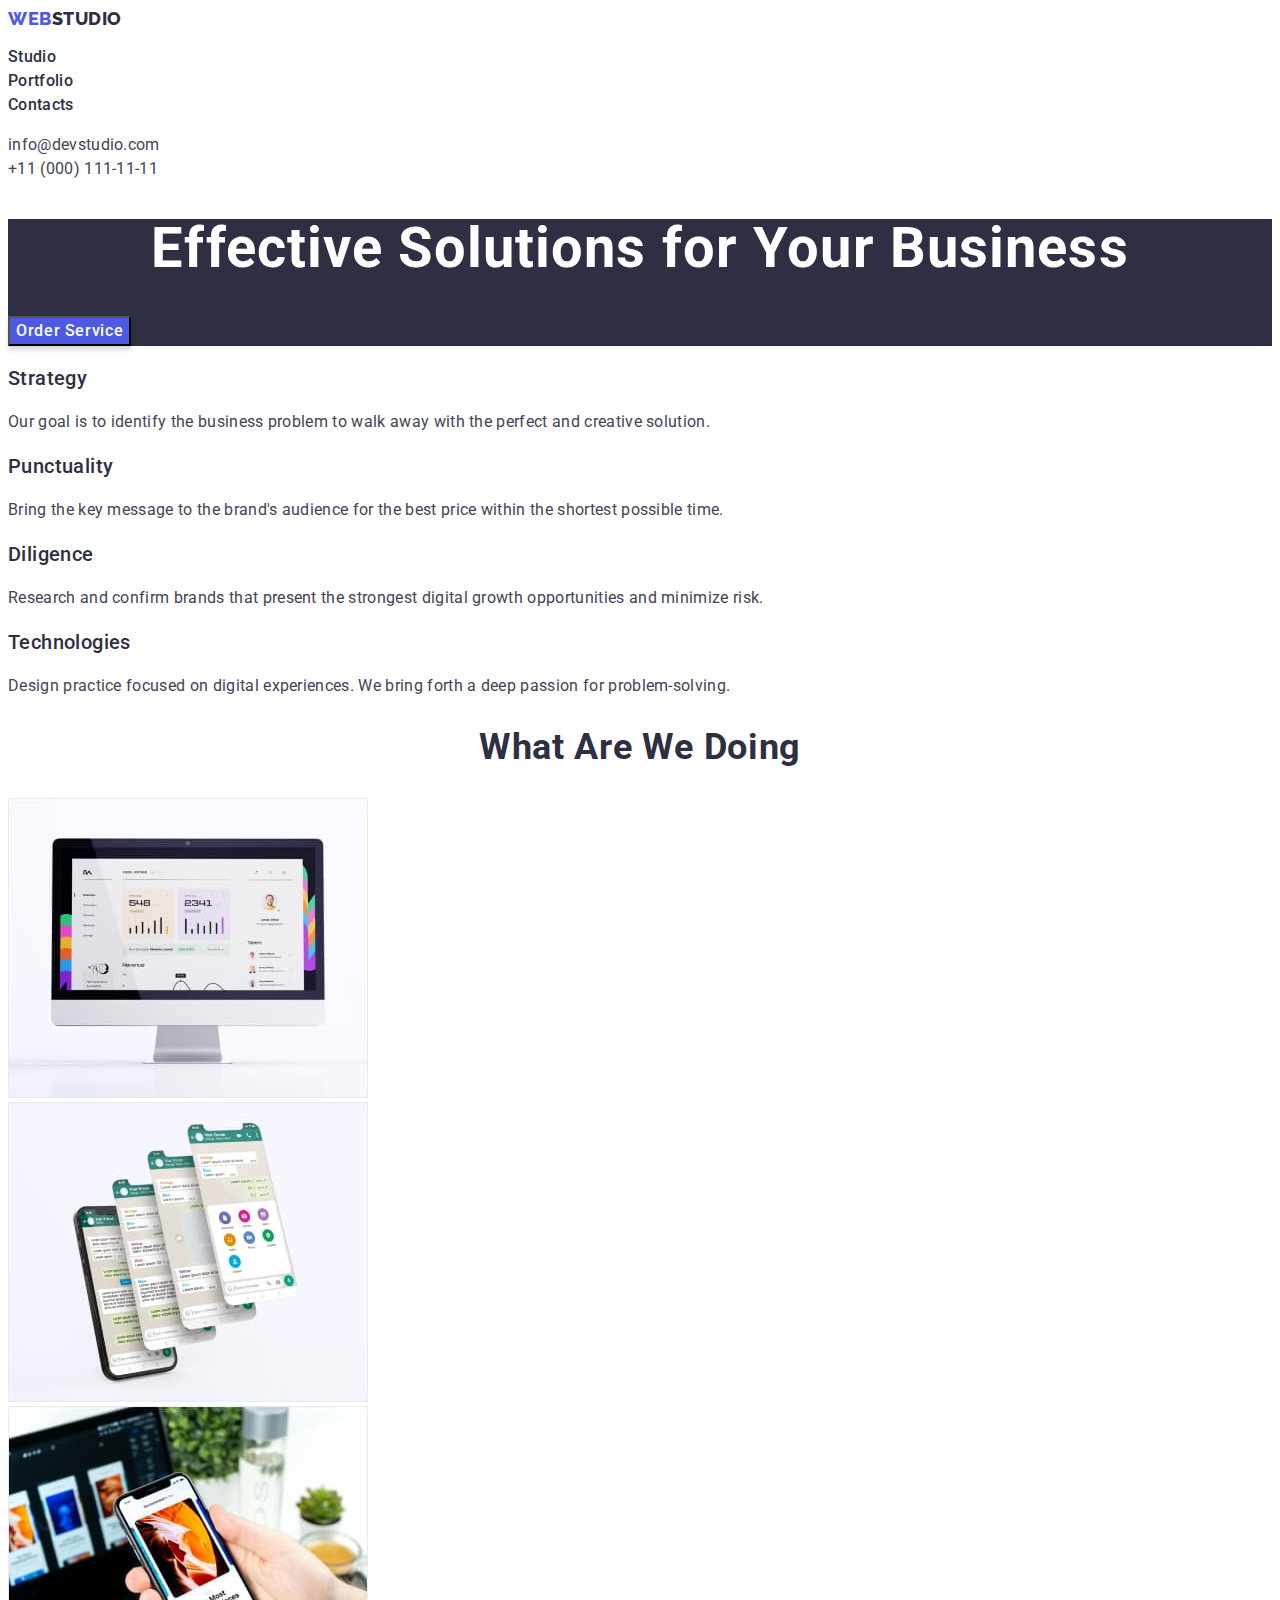
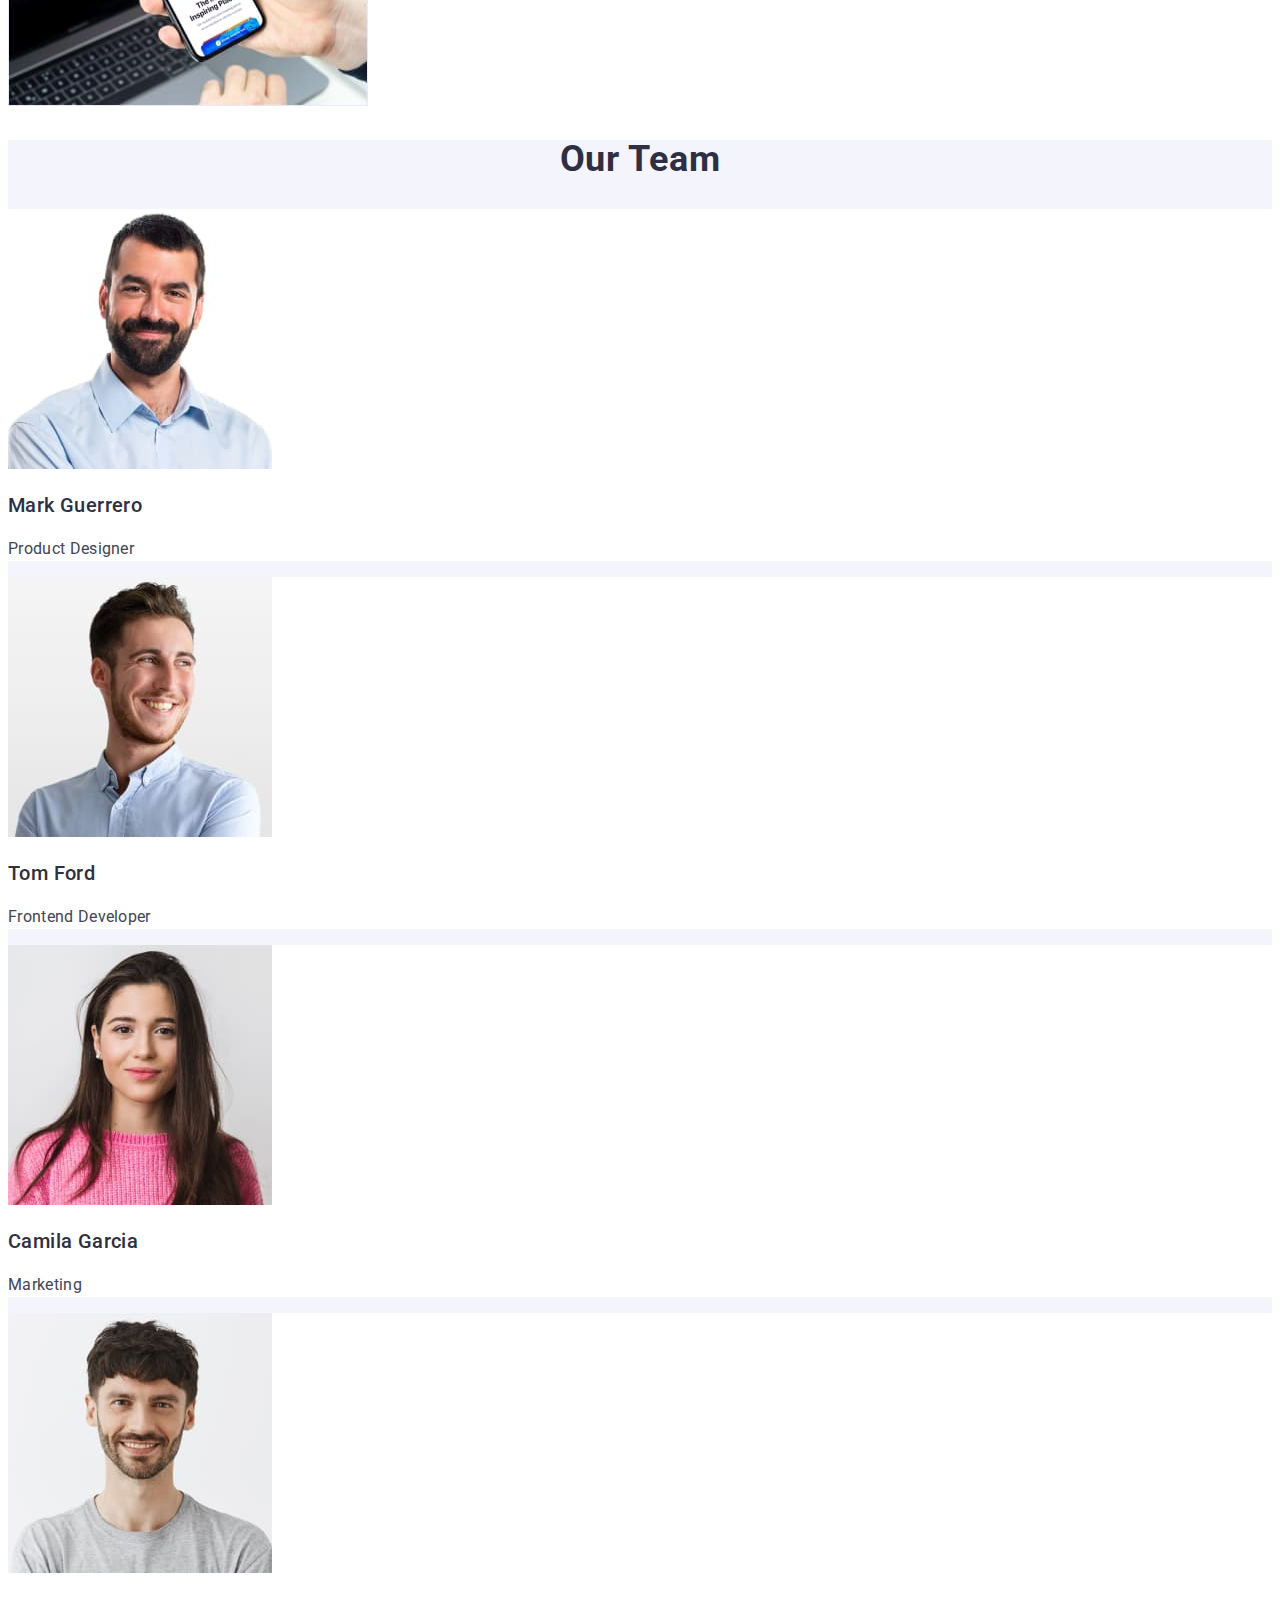
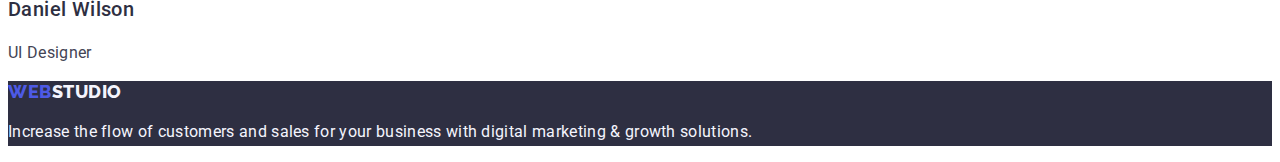
<file: index.html>
<!DOCTYPE html>
<html lang="en">
  <head>
    <link rel="preconnect" href="https://fonts.googleapis.com" />
    <link rel="preconnect" href="https://fonts.gstatic.com" crossorigin />
    <link
      href="https://fonts.googleapis.com/css2?family=Raleway:ital,wght@0,800;1,800&family=Roboto:ital,wght@0,400;0,500;0,700;0,900;1,400;1,500;1,700;1,900&display=swap"
      rel="stylesheet"
    />
    <link rel="stylesheet" href="./css/styles.css" />
    <meta charset="UTF-8" />
    <meta http-equiv="X-UA-Compatible" content="IE=edge" />
    <meta name="viewport" content="width=device-width, initial-scale=1.0" />
    <title>Web Studio</title>
  </head>

  <body>
    <!-- Шапка -->
    <header class="header">
      <nav>
        <a href="./index.html" class="link logo-web"
          >Web<span class="logo-studio">Studio</span></a
        >
        <ul class="list">
          <li>
            <a class="link link-nav" href="./index.html">Studio</a>
          </li>
          <li>
            <a class="link link-nav" href="./portfolio.html">Portfolio</a>
          </li>
          <li><a class="link link-nav" href="">Contacts</a></li>
        </ul>
      </nav>
      <address class="address-list">
        <ul class="list">
          <li>
            <a class="link contacts" href="mailto:info@devstudio.com"
              >info@devstudio.com</a
            >
          </li>
          <li>
            <a class="link contacts" href="tel:+110001111111"
              >+11 (000) 111-11-11</a
            >
          </li>
        </ul>
      </address>
    </header>

    <!-- Головний контент -->
    <main>
      <!-- Button -->
      <section class="main-first-section">
        <h1 class="main-headline">Effective Solutions for Your Business</h1>
        <button type="button" class="btn">Order Service</button>
      </section>

      <!-- Переваги -->
      <section class="main-second-section">
        <h2 hidden class="subtitles">Content</h2>
        <ul class="list">
          <li>
            <h3 class="subtitles">Strategy</h3>
            <p class="description">
              Our goal is to identify the business problem to walk away with the
              perfect and creative solution.
            </p>
          </li>
          <li>
            <h3 class="subtitles">Punctuality</h3>
            <p class="description">
              Bring the key message to the brand's audience for the best price
              within the shortest possible time.
            </p>
          </li>
          <li>
            <h3 class="subtitles">Diligence</h3>
            <p class="description">
              Research and confirm brands that present the strongest digital
              growth opportunities and minimize risk.
            </p>
          </li>
          <li>
            <h3 class="subtitles">Technologies</h3>
            <p class="description">
              Design practice focused on digital experiences. We bring forth a
              deep passion for problem-solving.
            </p>
          </li>
        </ul>
      </section>

      <!-- Вот ар ю дуін -->
      <section class="main-third-section">
        <h2 class="titles">What are we doing</h2>
        <ul class="list">
          <li>
            <img
              src="./images/img1.jpg"
              alt="computer"
              width="360"
              height="300"
            />
          </li>
          <li>
            <img src="./images/img2.jpg" alt="phone" width="360" height="300" />
          </li>
          <li>
            <img
              src="./images/img3.jpg"
              alt="devices"
              width="360"
              height="300"
            />
          </li>
        </ul>
      </section>

      <!-- Команда -->
      <section class="main-fourth-section">
        <h2 class="titles">Our Team</h2>
        <ul class="list">
          <li class="card">
            <img
              src="./images/mark.jpg"
              alt="Product Designer"
              width="264"
              height="260"
            />
            <h3 class="subtitles">Mark Guerrero</h3>
            <p class="description">Product Designer</p>
          </li>
          <li class="card">
            <img
              src="./images/tom.jpg"
              alt="Frontend Developer"
              width="264"
              height="260"
            />
            <h3 class="subtitles">Tom Ford</h3>
            <p class="description">Frontend Developer</p>
          </li>
          <li class="card">
            <img
              src="./images/camila.jpg"
              alt="Marketing Manager"
              width="264"
              height="260"
            />
            <h3 class="subtitles">Camila Garcia</h3>
            <p class="description">Marketing</p>
          </li>
          <li class="card">
            <img
              src="./images/daniel.jpg"
              alt="UI Designer"
              width="264"
              height="260"
            />
            <h3 class="subtitles">Daniel Wilson</h3>
            <p class="description">UI Designer</p>
          </li>
        </ul>
      </section>
    </main>

    <!-- Підвал -->
    <footer class="footer">
      <a href="./index.html" class="link logo-web"
        >Web<span class="logo-st-bottom">Studio</span></a
      >
      <p class="footer-description">
        Increase the flow of customers and sales for your business with digital
        marketing & growth solutions.
      </p>
    </footer>
  </body>
</html>
</file>
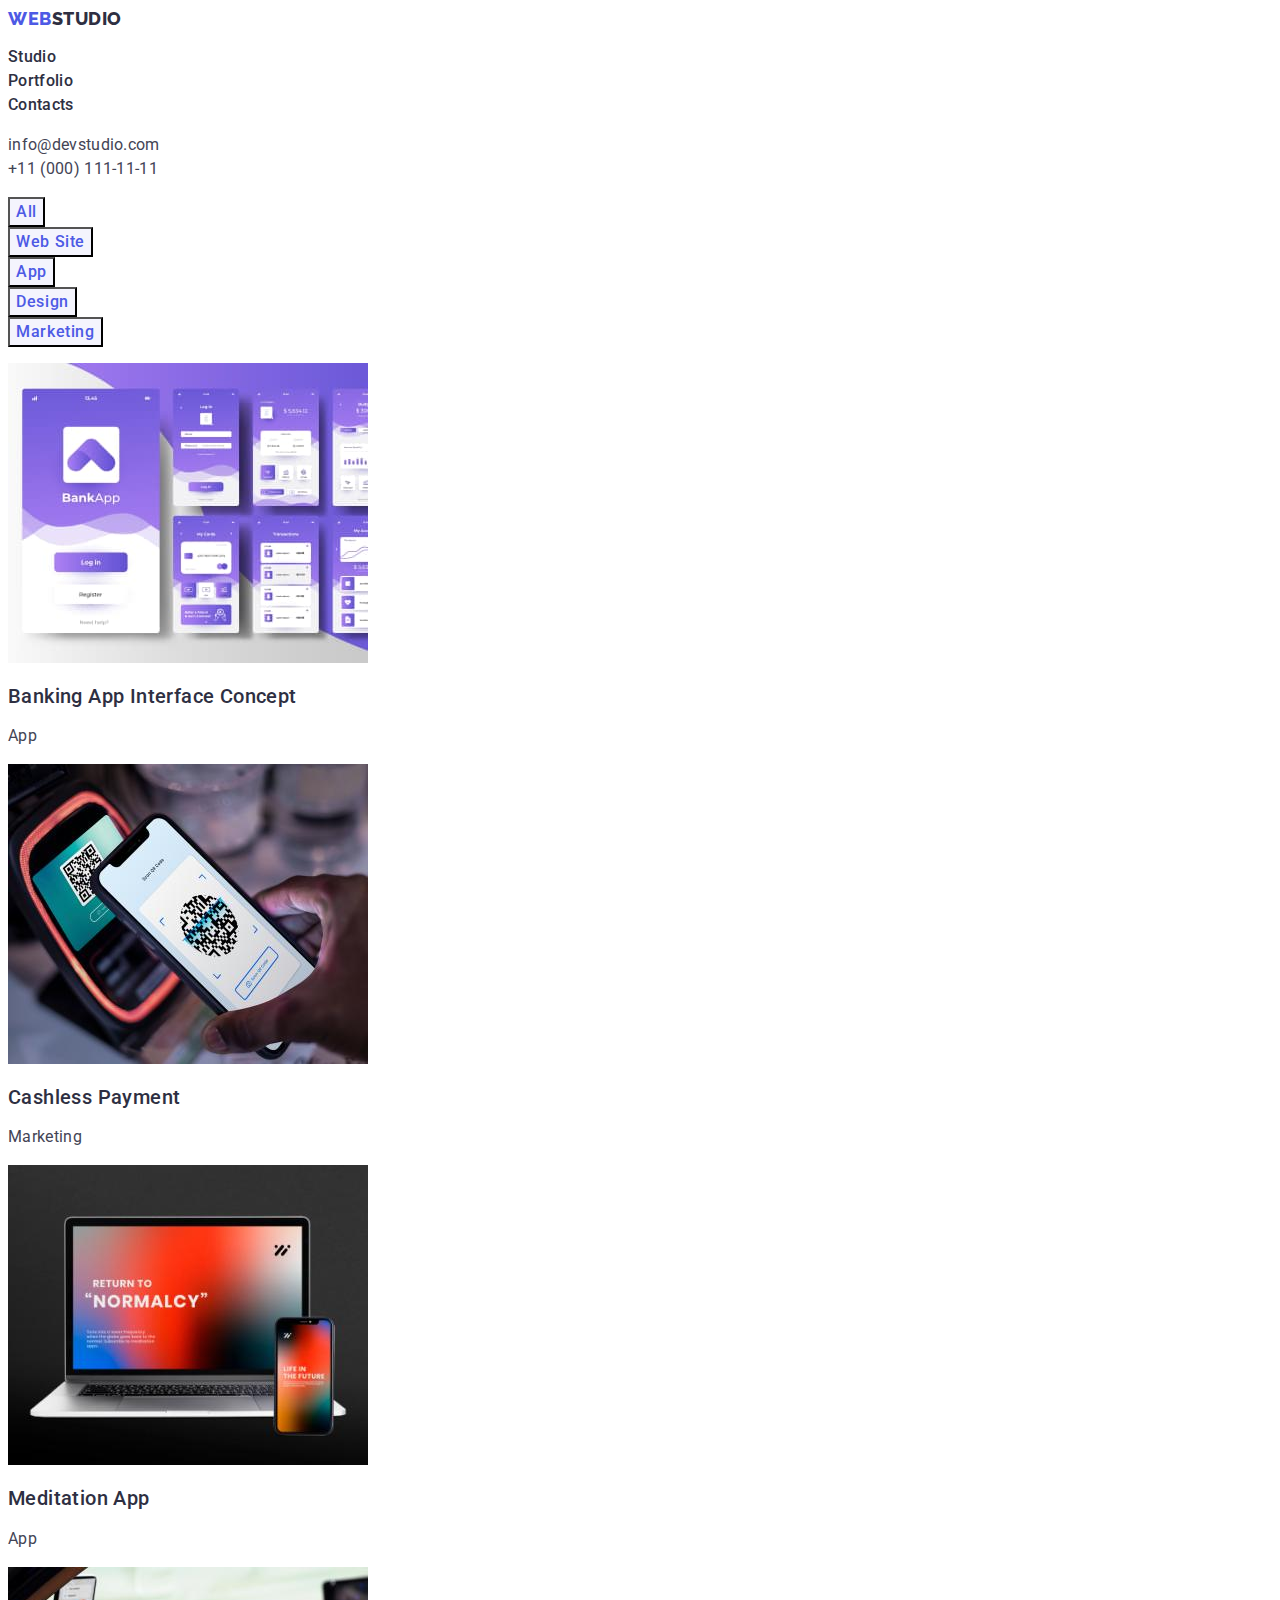
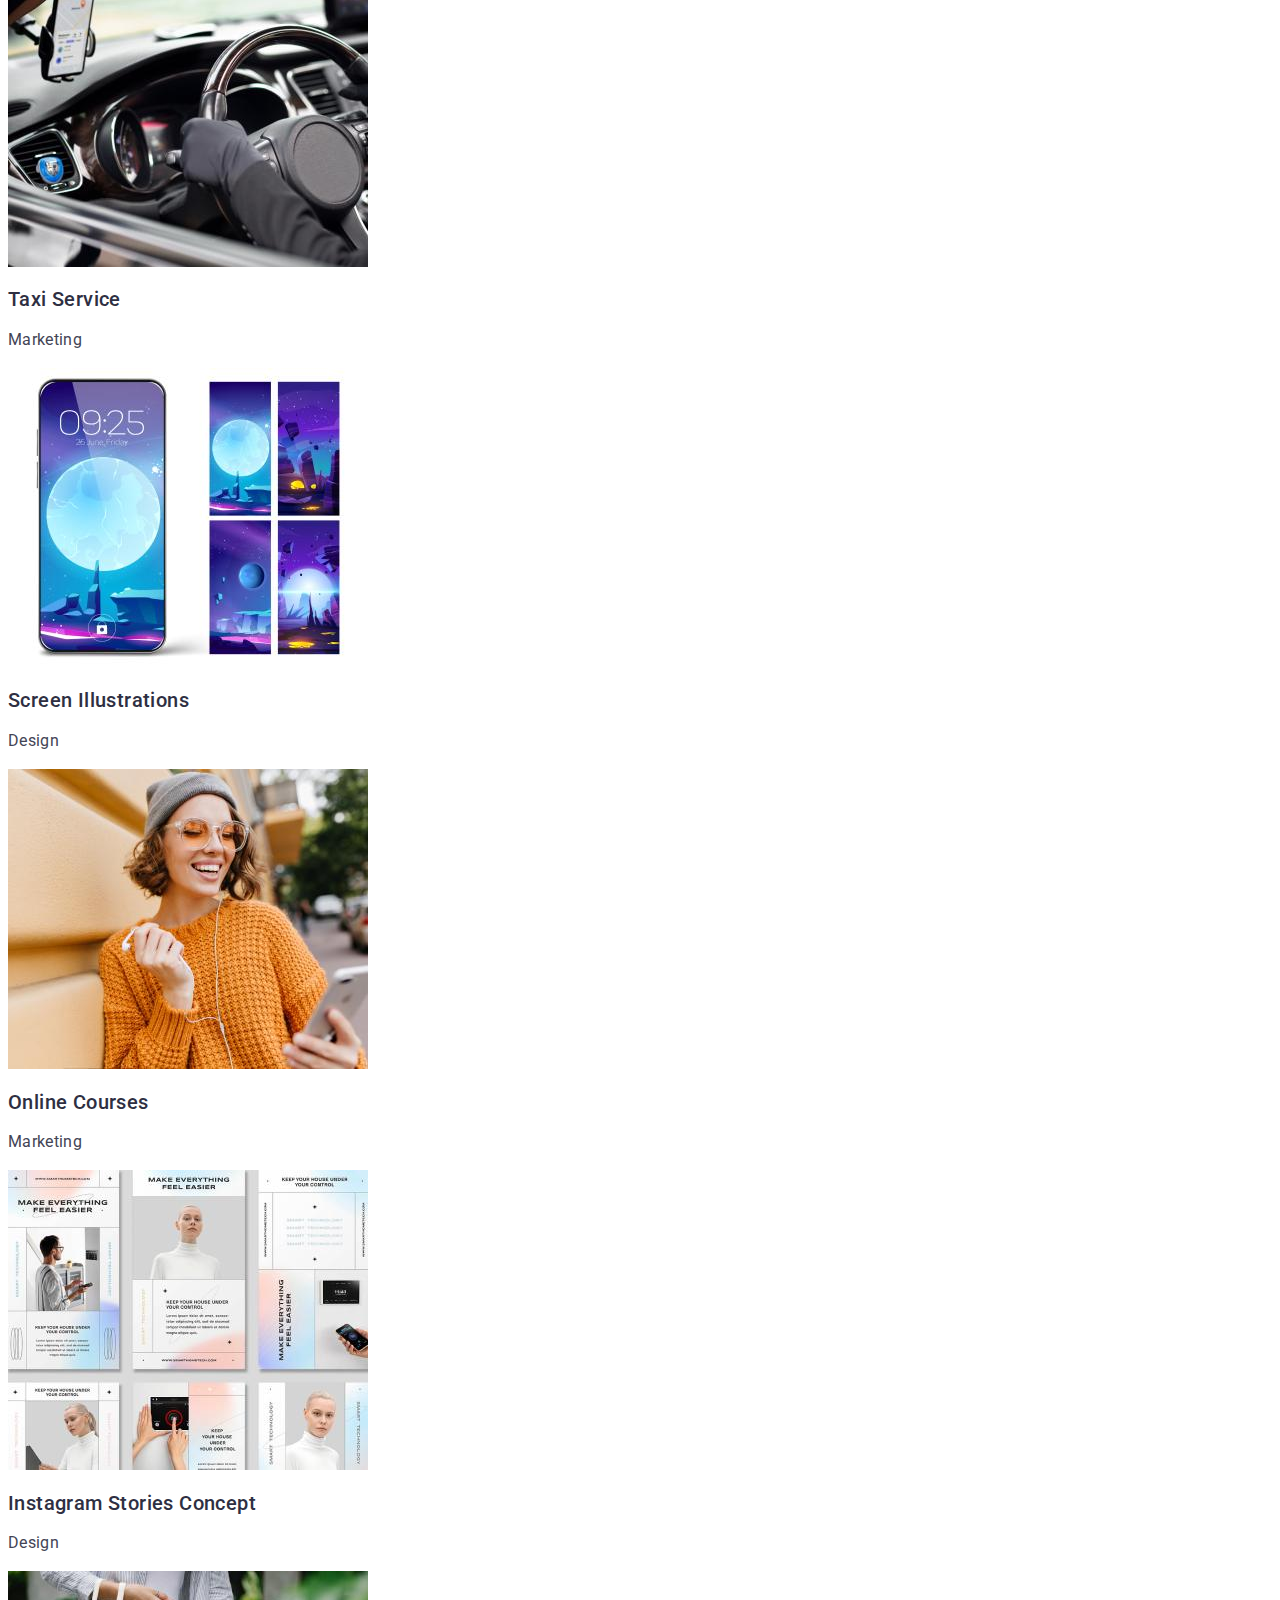
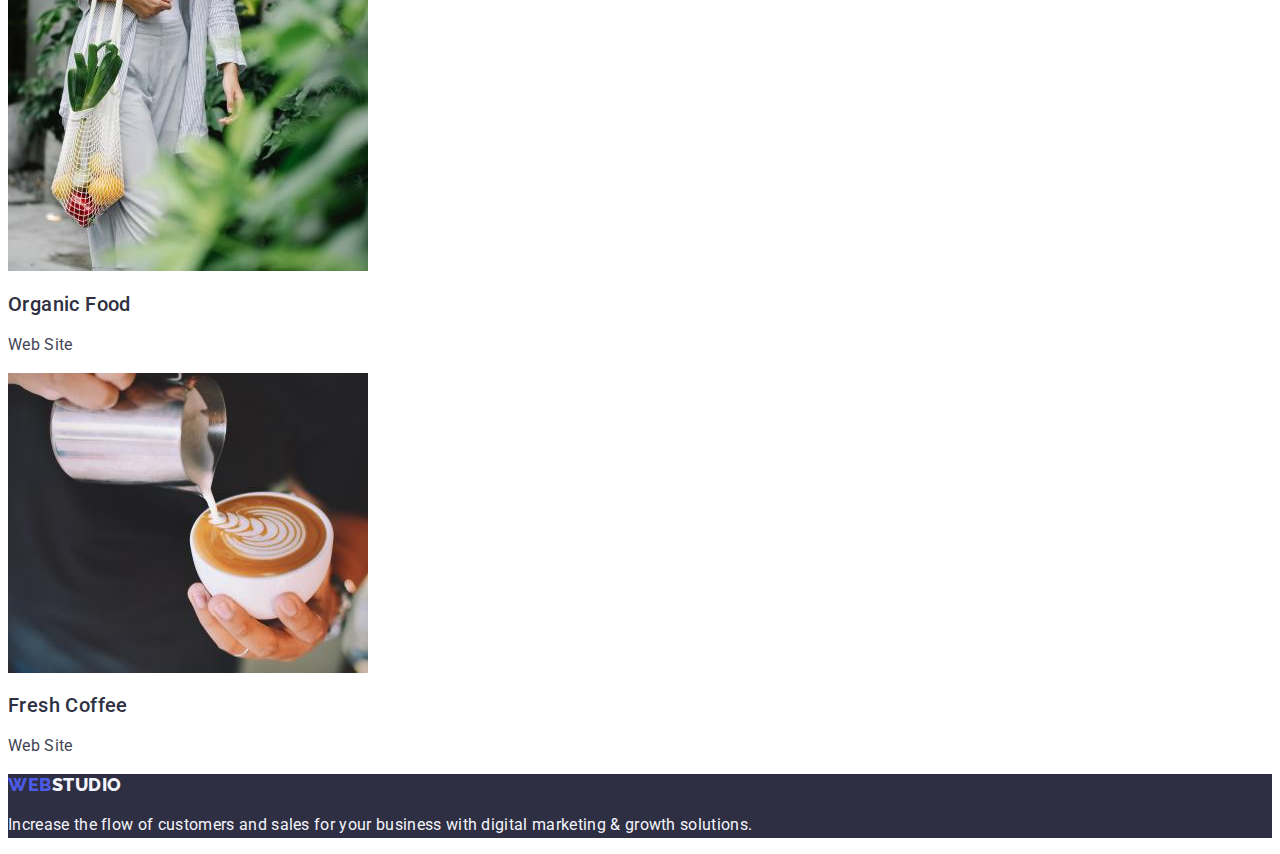
<file: portfolio.html>
<!DOCTYPE html>
<html lang="en">
  <head>
    <link rel="preconnect" href="https://fonts.googleapis.com" />
    <link rel="preconnect" href="https://fonts.gstatic.com" crossorigin />
    <link
      href="https://fonts.googleapis.com/css2?family=Raleway:ital,wght@0,800;1,800&family=Roboto:ital,wght@0,400;0,500;0,700;0,900;1,400;1,500;1,700;1,900&display=swap"
      rel="stylesheet"
    />
    <link rel="stylesheet" href="./css/styles.css" />
    <meta charset="UTF-8" />
    <meta http-equiv="X-UA-Compatible" content="IE=edge" />
    <meta name="viewport" content="width=device-width, initial-scale=1.0" />
    <title>Web Studio</title>
  </head>

  <body>
    <!-- Шапка -->
    <header class="header">
      <nav>
        <a href="./index.html" class="link logo-web"
          >Web<span class="logo-studio">Studio</span></a
        >
        <ul class="list">
          <li>
            <a class="link link-nav" href="./index.html">Studio</a>
          </li>
          <li>
            <a class="link link-nav" href="./portfolio.html">Portfolio</a>
          </li>
          <li><a class="link link-nav" href="">Contacts</a></li>
        </ul>
      </nav>
      <address class="address-list">
        <ul class="list">
          <li>
            <a class="link contacts" href="mailto:info@devstudio.com"
              >info@devstudio.com</a
            >
          </li>
          <li>
            <a class="link contacts" href="tel:+110001111111"
              >+11 (000) 111-11-11</a
            >
          </li>
        </ul>
      </address>
    </header>
    <main>
      <!-- Buttons -->
      <section>
        <h1 hidden>First hidden headline</h1>
        <ul class="list">
          <li><button type="button" class="filter-buttons">All</button></li>
          <li>
            <button type="button" class="filter-buttons">Web Site</button>
          </li>
          <li><button type="button" class="filter-buttons">App</button></li>
          <li><button type="button" class="filter-buttons">Design</button></li>
          <li>
            <button type="button" class="filter-buttons">Marketing</button>
          </li>
        </ul>
        <ul class="list">
          <li class="card">
            <a href="" class="link">
              <img
                src="./images/bankapp.jpg"
                alt="Banking App Interface Concept"
                width="360"
                height="300"
              />
              <h2 class="portf-titles">Banking App Interface Concept</h2>
              <p class="description">App</p></a
            >
          </li>
          <li class="card">
            <a href="" class="link">
              <img
                src="./images/qr-code.jpg"
                alt="Cashless Payment"
                width="360"
                height="300"
              />
              <h2 class="portf-titles">Cashless Payment</h2>
              <p class="description">Marketing</p></a
            >
          </li>
          <li class="card">
            <a href="" class="link">
              <img
                src="./images/normalcy.jpg"
                alt="Meditation App"
                width="360"
                height="300"
              />
              <h2 class="portf-titles">Meditation App</h2>
              <p class="description">App</p></a
            >
          </li>
          <li class="card">
            <a href="" class="link">
              <img
                src="./images/navigator.jpg"
                alt="Taxi Service"
                width="360"
                height="300"
              />
              <h2 class="portf-titles">Taxi Service</h2>
              <p class="description">Marketing</p></a
            >
          </li>
          <li class="card">
            <a href="" class="link">
              <img
                src="./images/phone.jpg"
                alt="Screen Illustrations"
                width="360"
                height="300"
              />
              <h2 class="portf-titles">Screen Illustrations</h2>
              <p class="description">Design</p></a
            >
          </li>
          <li class="card">
            <a href="" class="link">
              <img
                src="./images/girl.jpg"
                alt="Online Courses"
                width="360"
                height="300"
              />
              <h2 class="portf-titles">Online Courses</h2>
              <p class="description">Marketing</p></a
            >
          </li>
          <li class="card">
            <a href="" class="link">
              <img
                src="./images/make-everything.jpg"
                alt="Instagram Stories Concept"
                width="360"
                height="300"
              />
              <h2 class="portf-titles">Instagram Stories Concept</h2>
              <p class="description">Design</p></a
            >
          </li>
          <li class="card">
            <a href="" class="link">
              <img
                src="./images/shopping.jpg"
                alt="Organic Food"
                width="360"
                height="300"
              />
              <h2 class="portf-titles">Organic Food</h2>
              <p class="description">Web Site</p></a
            >
          </li>
          <li class="card">
            <a href="" class="link">
              <img
                src="./images/coffee.jpg"
                alt="Fresh Coffee"
                width="360"
                height="300"
              />
              <h2 class="portf-titles">Fresh Coffee</h2>
              <p class="description">Web Site</p></a
            >
          </li>
        </ul>
      </section>
    </main>

    <!-- Підвал -->
    <footer class="footer">
      <a href="./index.html" class="link logo-web"
        >Web<span class="logo-st-bottom">Studio</span></a
      >
      <p class="footer-description">
        Increase the flow of customers and sales for your business with digital
        marketing & growth solutions.
      </p>
    </footer>
  </body>
</html>
</file>
<file: css/styles.css>
:root {
  --back-color: #ffffff;
  --cornflower: #e7e9fc;
  --navy-blue: #2e2f42;
  --cloud: #f4f4fd;
  --iris: #4d5ae5;
  --ocean: #404bbf;
  --slate: #434455;
}

ul {
  list-style: none;
}
ul {
  margin-left: 0;
  padding-left: 0;
}
/* backgrounds */

body {
  background-color: var(--back-color);
  font-family: "Raleway", sans-serif;
  font-family: "Roboto", sans-serif;
  color: var(--slate);
}
.main-first-section {
  background-color: var(--navy-blue);
}
.main-fourth-section {
  background-color: var(--cloud);
}
.footer {
  background-color: var(--navy-blue);
}

/* logo */

.link {
  text-decoration: none;
}

.logo-web {
  font-family: "Raleway", sans-serif;
  font-weight: 800;
  font-size: 18px;
  line-height: 1.17;
  letter-spacing: 0.03em;
  text-transform: uppercase;
  color: var(--iris);
}

.logo-studio {
  font-family: "Raleway", sans-serif;
  font-weight: 800;
  font-size: 18px;
  line-height: 1.17;
  letter-spacing: 0.03em;
  text-transform: uppercase;
  color: var(--navy-blue);
}

.logo-st-bottom {
  font-family: "Raleway", sans-serif;
  font-weight: 800;
  font-size: 18px;
  line-height: 1.17;
  letter-spacing: 0.03em;
  text-transform: uppercase;
  color: var(--cloud);
}

/* links */
.contacts {
  text-decoration: none;
  font-size: 16px;
  line-height: 1.5;
  letter-spacing: 0.02em;
  color: var(--slate);
}

.contacts:hover,
.contacts:focus {
  color: var(--ocean);
}

/* navigation */

.list {
  list-style: none;
}

.link-nav {
  font-weight: 500;
  font-size: 16px;
  line-height: 1.5;
  letter-spacing: 0.02em;
  color: var(--navy-blue);
}

.link-nav:hover {
  font-weight: 500;
  font-size: 16px;
  line-height: 1.7;
  letter-spacing: 0.02em;
  color: var(--ocean);
}

.link-nav:focus {
  font-weight: 500;
  font-size: 16px;
  line-height: 1.7;
  letter-spacing: 0.02em;
  color: var(--ocean);
}

/* adress */
.address-list {
  font-style: normal;
}

/* paragraphs */

.description {
  font-size: 16px;
  line-height: 1.5;
  letter-spacing: 0.02em;
  color: var(--slate);
}

.footer-description {
  font-size: 16px;
  line-height: 1.7;
  letter-spacing: 0.02em;
  color: var(--cloud);
}

/* headlines */
.titles {
  font-weight: 700;
  font-size: 36px;
  line-height: 1.11;
  text-align: center;
  letter-spacing: 0.02em;
  text-transform: capitalize;
  color: var(--navy-blue);
}

.subtitles {
  font-weight: 500;
  font-size: 20px;
  line-height: 1.2;
  letter-spacing: 0.02em;
  color: var(--navy-blue);
}

.portf-titles {
  font-weight: 500;
  font-size: 20px;
  line-height: 1.2;
  letter-spacing: 0.02em;
  color: var(--navy-blue);
}

/* first section elements */
.main-headline {
  font-weight: 700;
  font-size: 56px;
  line-height: 1.07;
  text-align: center;
  letter-spacing: 0.02em;
  color: var(--back-color);
}

.btn {
  cursor: pointer;
  background: var(--iris);
  box-shadow: 0px 4px 4px rgba(0, 0, 0, 0.15);
  font-family: inherit;
  font-weight: 500;
  font-size: 16px;
  line-height: 1.5;
  align-items: center;
  letter-spacing: 0.04em;
  color: var(--back-color);
}

.btn:hover {
  background-color: var(--ocean);
}
.btn:focus {
  background-color: var(--ocean);
}

/* portfolio filter */

.filter-buttons {
  text-decoration: none;
  cursor: pointer;
  background: var(--cloud);
  font-family: inherit;
  font-weight: 500;
  font-size: 16px;
  line-height: 1.5;
  display: flex;
  align-items: center;
  text-align: center;
  letter-spacing: 0.04em;
  color: var(--iris);
}

.filter-buttons:hover,
.filter-buttons:focus {
  text-decoration: none;
  cursor: pointer;
  background: var(--ocean);
  font-family: "Roboto";
  font-weight: 500;
  font-size: 16px;
  line-height: 1.7;
  display: flex;
  align-items: center;
  text-align: center;
  letter-spacing: 0.04em;
  color: var(--back-color);
}

/* 4th section elements */

.card {
  background: var(--back-color);
}
</file>
